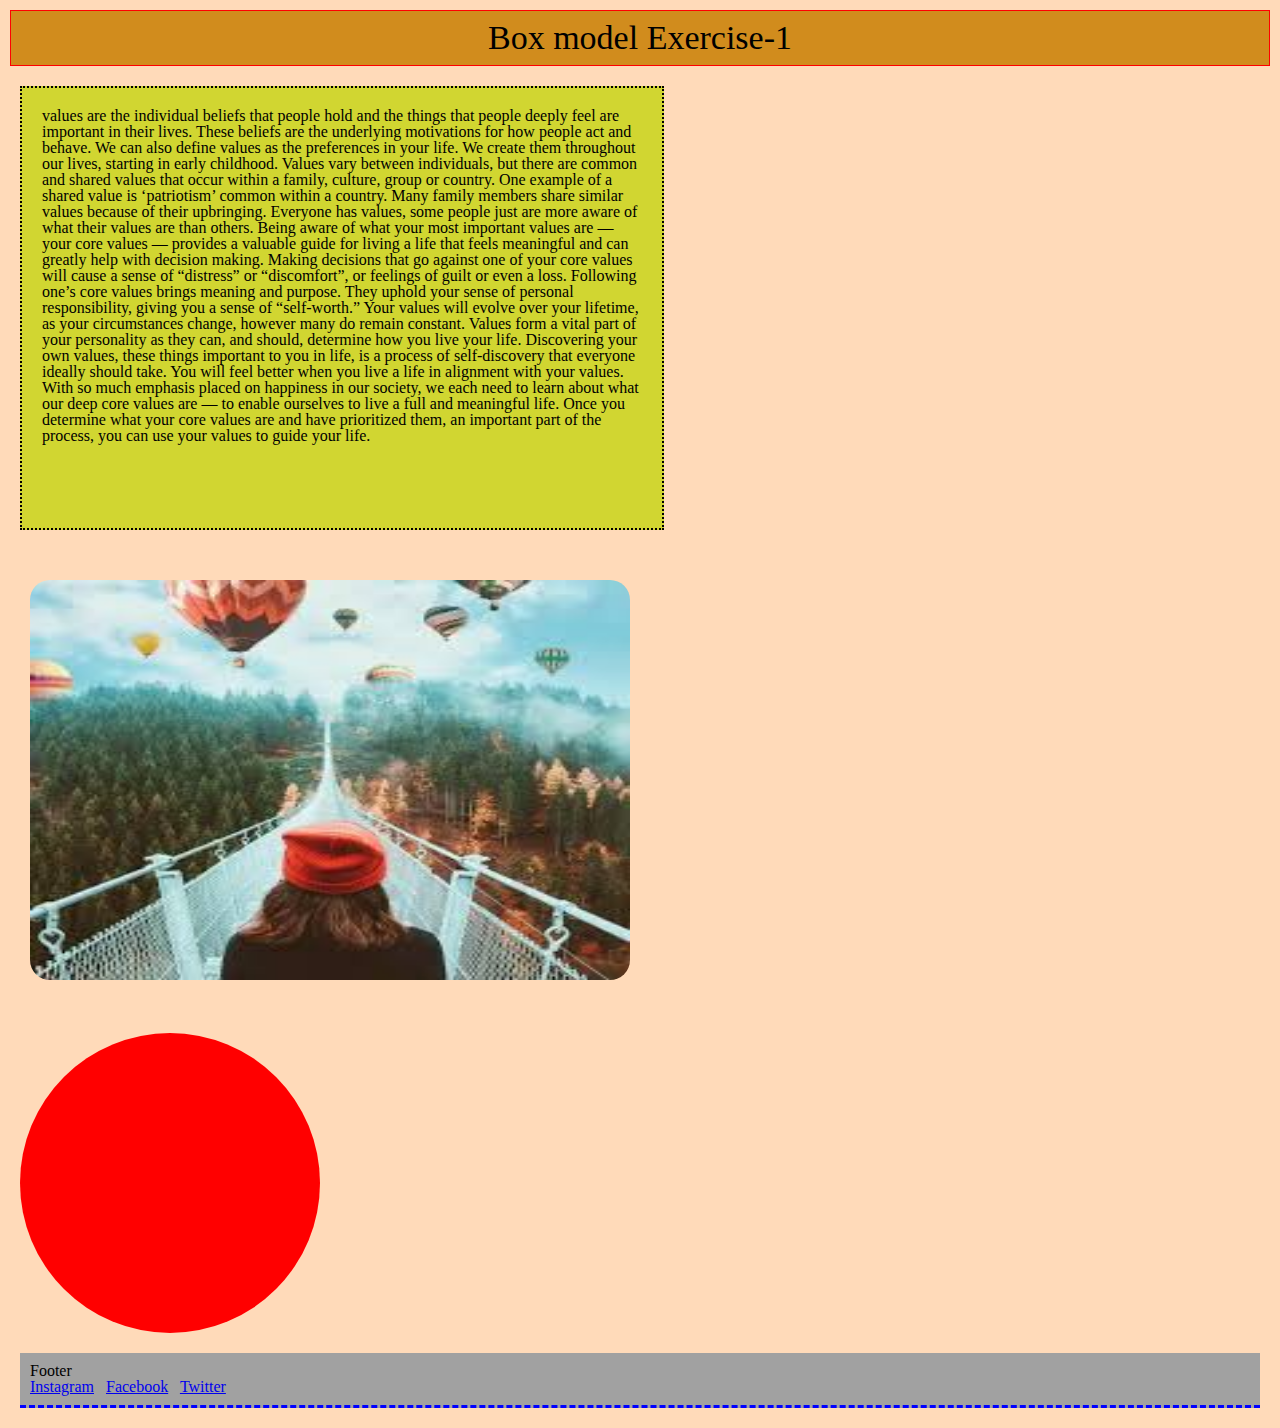
<file: block-BHaaap/index.html>
<!---

### Create a web page with the following characteristics:

1. Heading element(h1) should be at the top of the page.
2. After the heading, there should be a paragraph.
3. After the paragraph add an image having all the corner rounded.
4. Below the image, there should be a circle with red background.
5. At the bottom of the page, there must be a footer containing few links.
6. The H1 has 1px red solid borders, background color #D18C1D, and 10px of space between the content and the border (padding)
7. The paragraph is contained in 600px by 400px boxes with 2px black dotted borders and background color #D1D631
8. Links have a 3px blue dashed border on the bottom only and background color #A1A1A1

- Using CSS resets is necessary.
- Use semantic tags and keep the nesting and indentation proper.

--->

<!Doctype html>
<html lang="en">
    <head>
      <meta charset="UTF-8"/>
      <title>web page</title>
      <link rel="stylesheet" href="style.css">
        
    </head>
      
    <body> 
        <h1>Box model Exercise-1 </h1>
    <main>
        <section>
            <p>
            values are the individual beliefs that people hold and the things that people deeply feel are important in their lives. These beliefs are the underlying motivations for how people act and behave. We can also define values as the preferences in your life. We create them throughout our lives, starting in early childhood.
            Values vary between individuals, but there are common and shared values that occur within a family, culture, group or country. One example of a shared value is ‘patriotism’ common within a country. Many family members share similar values because of their upbringing.
            Everyone has values, some people just are more aware of what their values are than others. Being aware of what your most important values are — your core values — provides a valuable guide for living a life that feels meaningful and can greatly help with decision making.
            Making decisions that go against one of your core values will cause a sense of “distress” or “discomfort”, or feelings of guilt or even a loss. Following one’s core values brings meaning and purpose. They uphold your sense of personal responsibility, giving you a sense of “self-worth.”
             Your values will evolve over your lifetime, as your circumstances change, however many do remain constant. Values form a vital part of your personality as they can, and should, determine how you live your life.
            Discovering your own values, these things important to you in life, is a process of self-discovery that everyone ideally should take. You will feel better when you live a life in alignment with your values. With so much emphasis placed on happiness in our society, we each need to learn about what our deep core values are — to enable ourselves to live a full and meaningful life.
            Once you determine what your core values are and have prioritized them, an important part of the process, you can use your values to guide your life.
            
           </p> 
        </section>
        <section>
            <img src="block.jpeg"alt="Box">
        </section>
        <section>
            <div class="circle"></div>

        </section>
        </main>
        <footer>
            <h4>Footer</h4>
            <nav>
              <a href="https://instagram.com" target="_blanck">Instagram</a>&nbsp;&nbsp;
              <a href="https://facebook.com" target="_blanck">Facebook</a>&nbsp;&nbsp;
              <a href="https://twitter.com" target="_blanck">Twitter</a>&nbsp;&nbsp;  
             </nav>

    
        </body>
        </html>
</file>
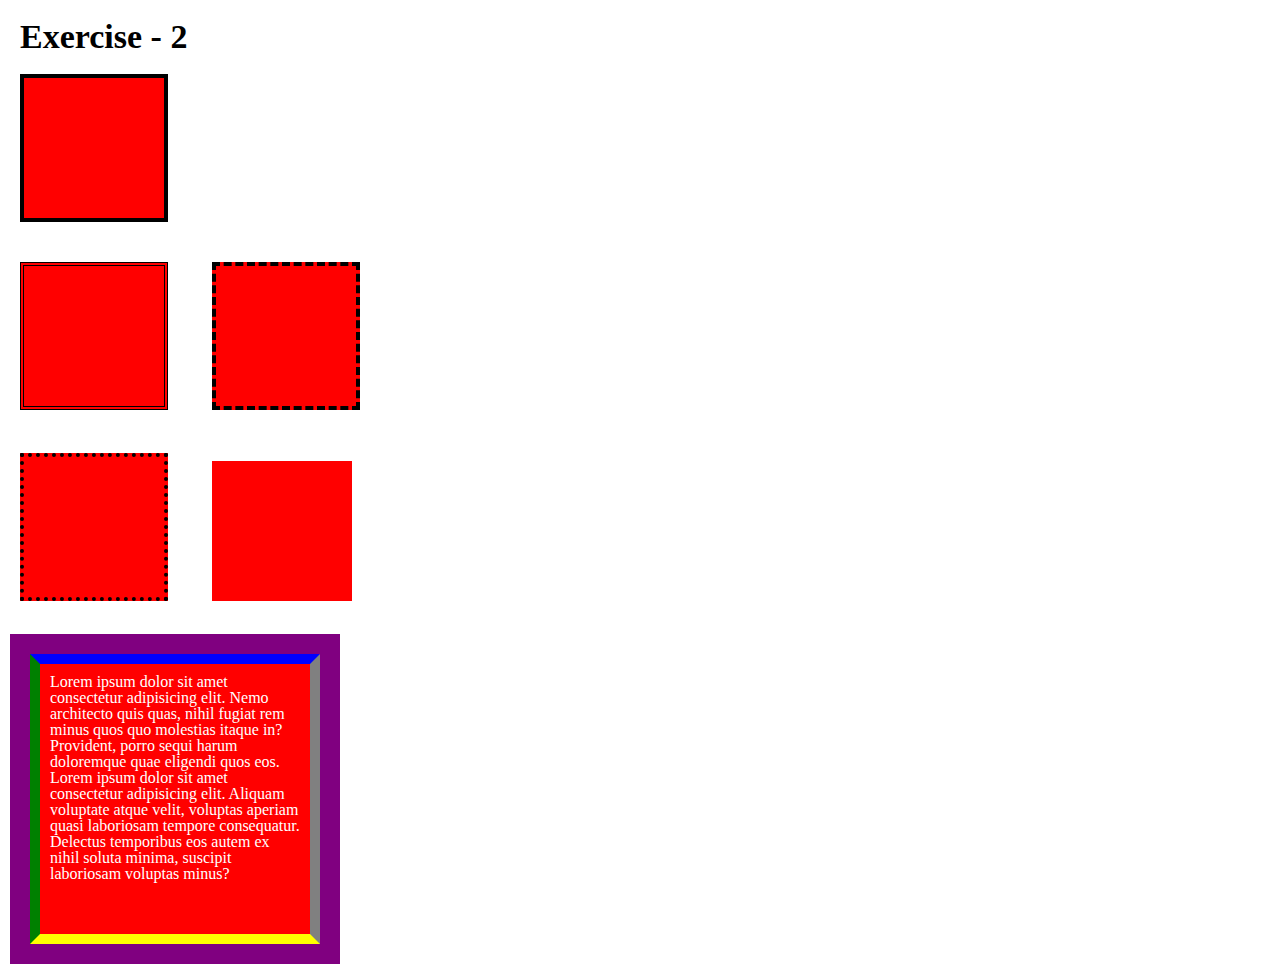
<file: block-BHaaaq/index.html>
<!---
### Create a page according to the layout shown below

![Box Model Exercise 2](https://raw.githubusercontent.com/suraj122/AC-STYLE-images/master/box-model/ex-2.png)

- Using CSS resets is necessary.
- Use semantic tags and keep the nesting and indentation proper.
--->

<!Doctype html>
<html lang="en">
    <head>
      <meta charset="UTF-8"/>
      <title>web page</title>
      <link rel="stylesheet" href="style.css">
        
    </head>
      
   <body> 
        <header>
        <h1>Exercise - 2 </h1>
      </header>
       <main>
          <section>

            <div class="box solid"></div>
          </section>
          <section>
            <div>
              <span class="double"></span>
              <span class="dashed"></span>
            </div>
          </section>
          <section>
            <div>
              <span class="dotted"></span>
              <span class="no-border"></span>
            </div>

          </section>
           <section>

                <div class="contentbox">
                  <p>
                    Lorem ipsum dolor sit amet consectetur adipisicing elit. Nemo architecto quis quas, nihil fugiat rem minus quos quo molestias itaque in? Provident, porro sequi harum doloremque quae eligendi quos eos.
                    Lorem ipsum dolor sit amet consectetur adipisicing elit. Aliquam voluptate atque velit, voluptas aperiam quasi laboriosam tempore consequatur. Delectus temporibus eos autem ex nihil soluta minima, suscipit laboriosam voluptas minus?
                   
                  </p>
                </div>
           </section>
       </main>
    </body>  
</html>
</file>
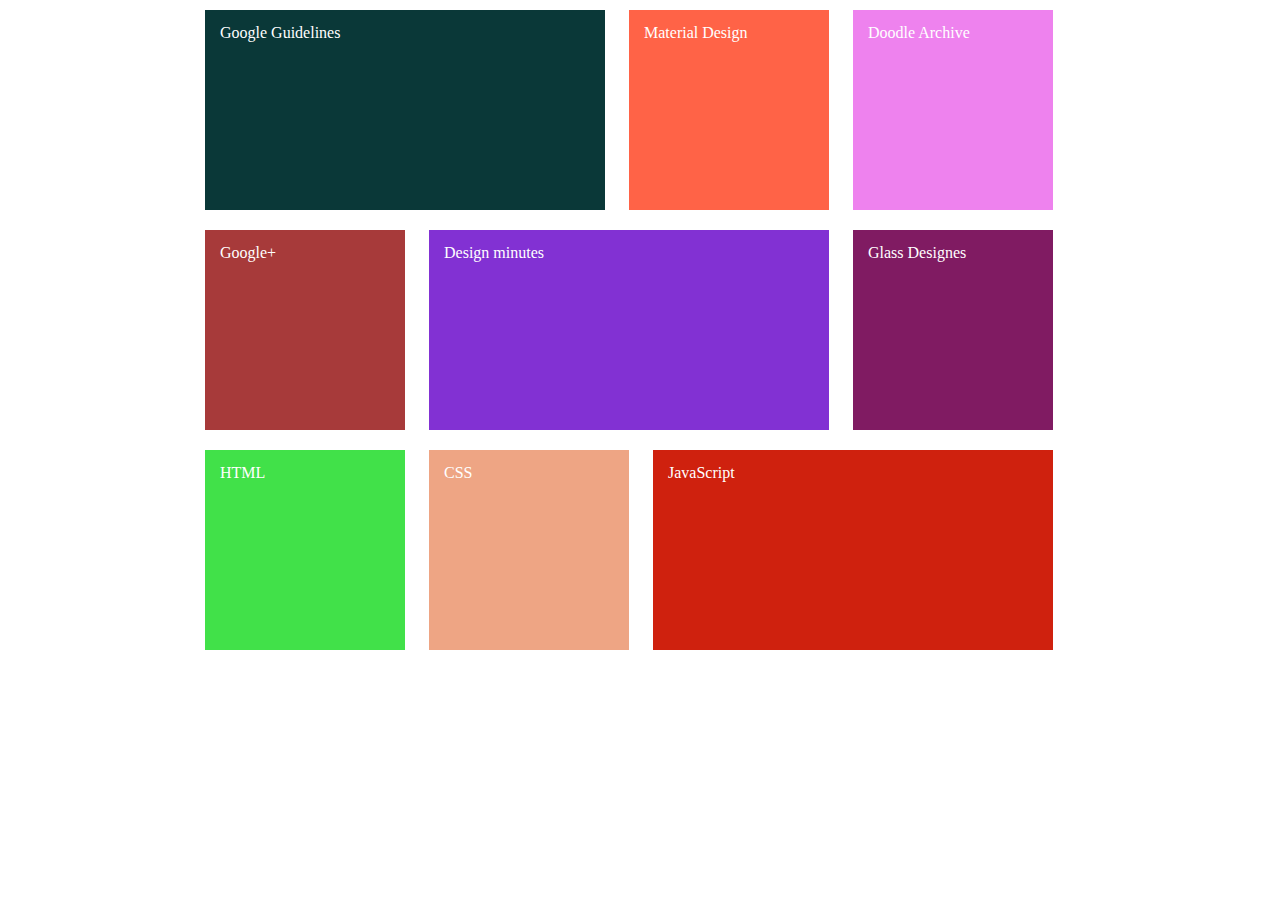
<file: block-BHaaar/index.html>
<!--
### Create a page according to the layout shown below

![Box Model Exercise 3](https://raw.githubusercontent.com/suraj122/AC-STYLE-images/master/box-model/ex-3.png)

- Using CSS resets is necessary.
- Use semantic tags and keep the nesting and indentation proper.
-->
<!Doctype html>
<html lang="en">
    <head>
      <meta charset="UTF-8"/>
      <title>web page</title>
      <link rel="stylesheet" href="style.css">
        
    </head>
      
   <body> 
       <main>
          <section>
            <div class="box rectanglebox google">Google Guidelines</div>
            <div class="box meterial">Material Design</div>
            <div class="box doodle">Doodle Archive</div>
          </section>

          <section>
            <div class="box google-plus">Google+</div>
            <div class="box rectanglebox design">Design minutes</div>
            <div class="box glass">Glass Designes</div>
          </section>

          <section>
            <div class="box html">HTML</div>
            <div class="box css">CSS</div>
            <div class="box rectanglebox javas">JavaScript</div>
          </section>
 
       </main>
    </body>  
  </html>
</file>
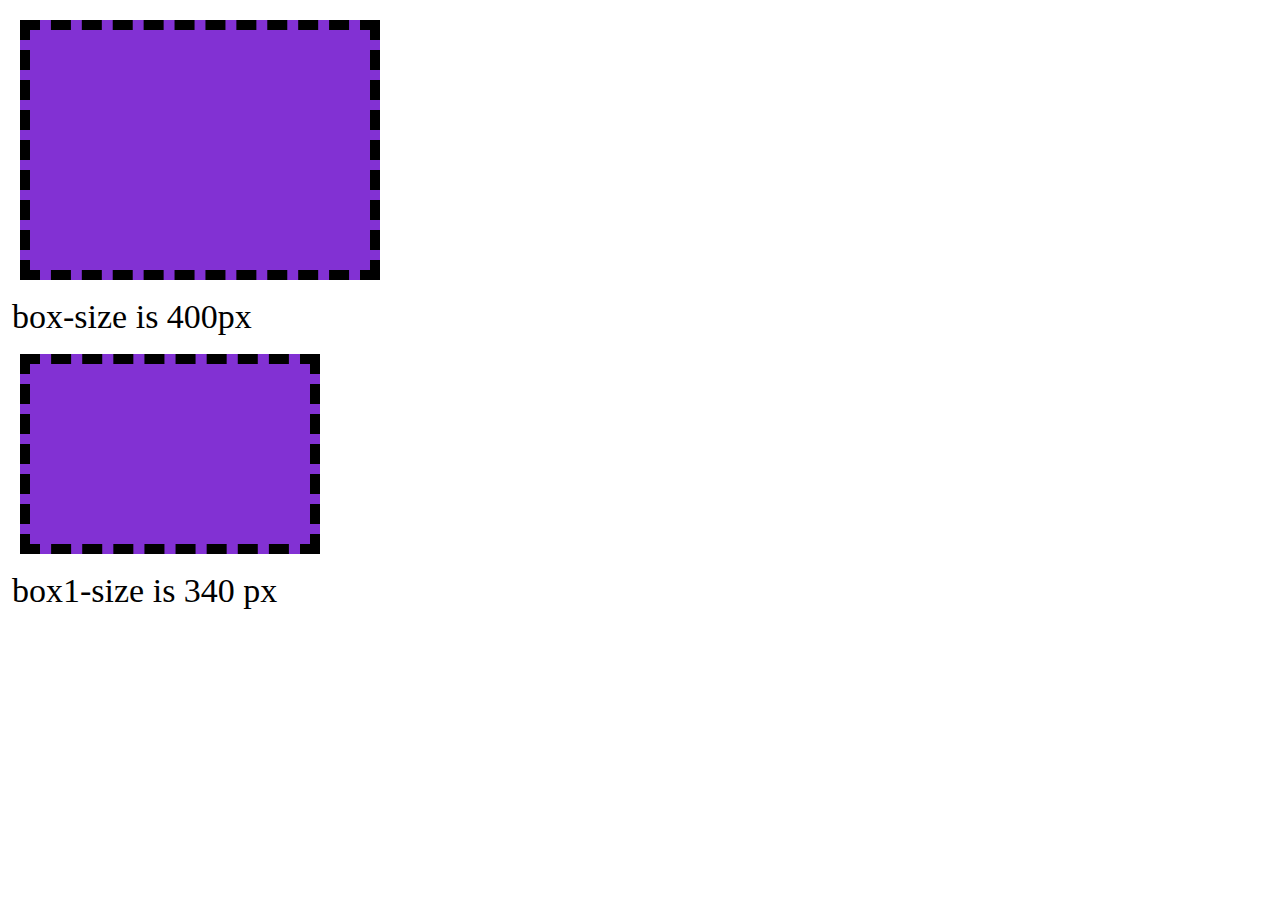
<file: block-BHaaas/index.html>
<!---
### Create a page with the following elements

1. Create a box having dimensions 300px X 200px. The box also has padding of 20px, border of 10px dashed and margin of 20px.

2. Create another box with the same dimensions and properties, but this time the total size of the box should not expand if we add any padding and border. Apply the appropriate property and value.

3. Calculate the actual size(total width and height) of the box and display below both the boxes.

- Using CSS resets is necessary.
- Use semantic tags and keep the nesting and indentation proper.
--->

<!DOCTYPE html>
<html lang="en">
    <head>
        <meta charset="UTF-8"/>
        <title>calculate the box size</title>
        <link rel="stylesheet" href="style.css">
          
      </head>
        
     <body> 
         <main>
            <section>
              <div class="box "></div>
              <h2>box-size is 400px  </h2>
              <div class="box box1"> </div>
              <h2>box1-size is 340 px</h2>
            </section>
 
        </main>
     </body>  
   </html>
</file>
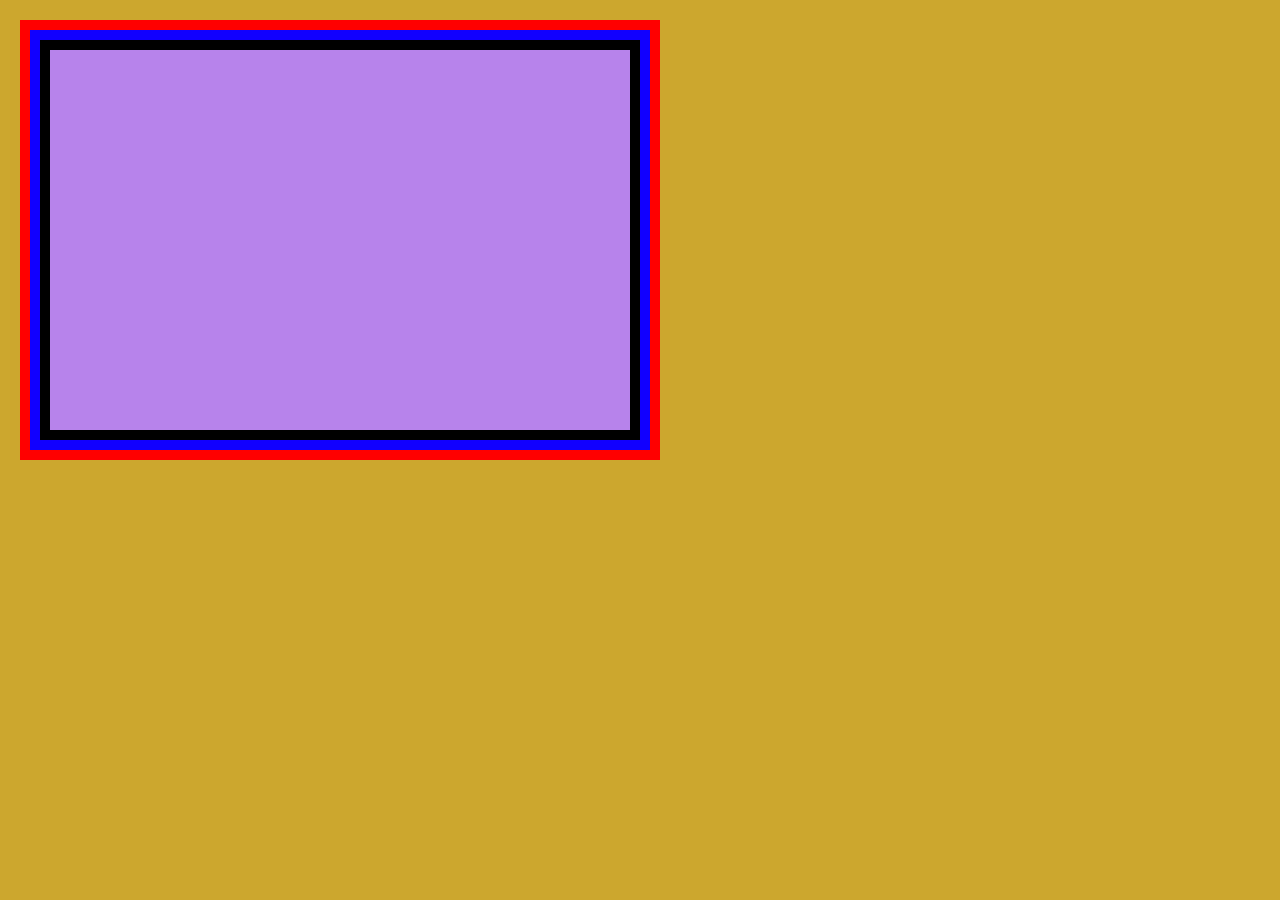
<file: block-BHaaat/index.html>
<!---
### Create a page with the following elements

1. Create a page having just one box.

2. The box has some width, height, padding, border, and margin.

3. Also, apply the outline around the box.

4. Create a solid border around the box using a box-shadow.

5. The color of the background, border, outline, and the border created using box-shadow should be different.

- Note: There should not be an expansion in the size of the box after applying padding and border.

- Using CSS resets is necessary.
- Use semantic tags and keep the nesting and indentation proper.
--->


<!DOCTYPE html>
<html lang="en">
    <head>
        <meta charset="UTF-8"/>
        <title>assignment-5</title>
        <link rel="stylesheet" href="style.css">
          
      </head>
        
     <body> 
         <main>
            <section>
              <div class="box "></div>
              
            </section>
 
        </main>
     </body>  
   </html>
</file>
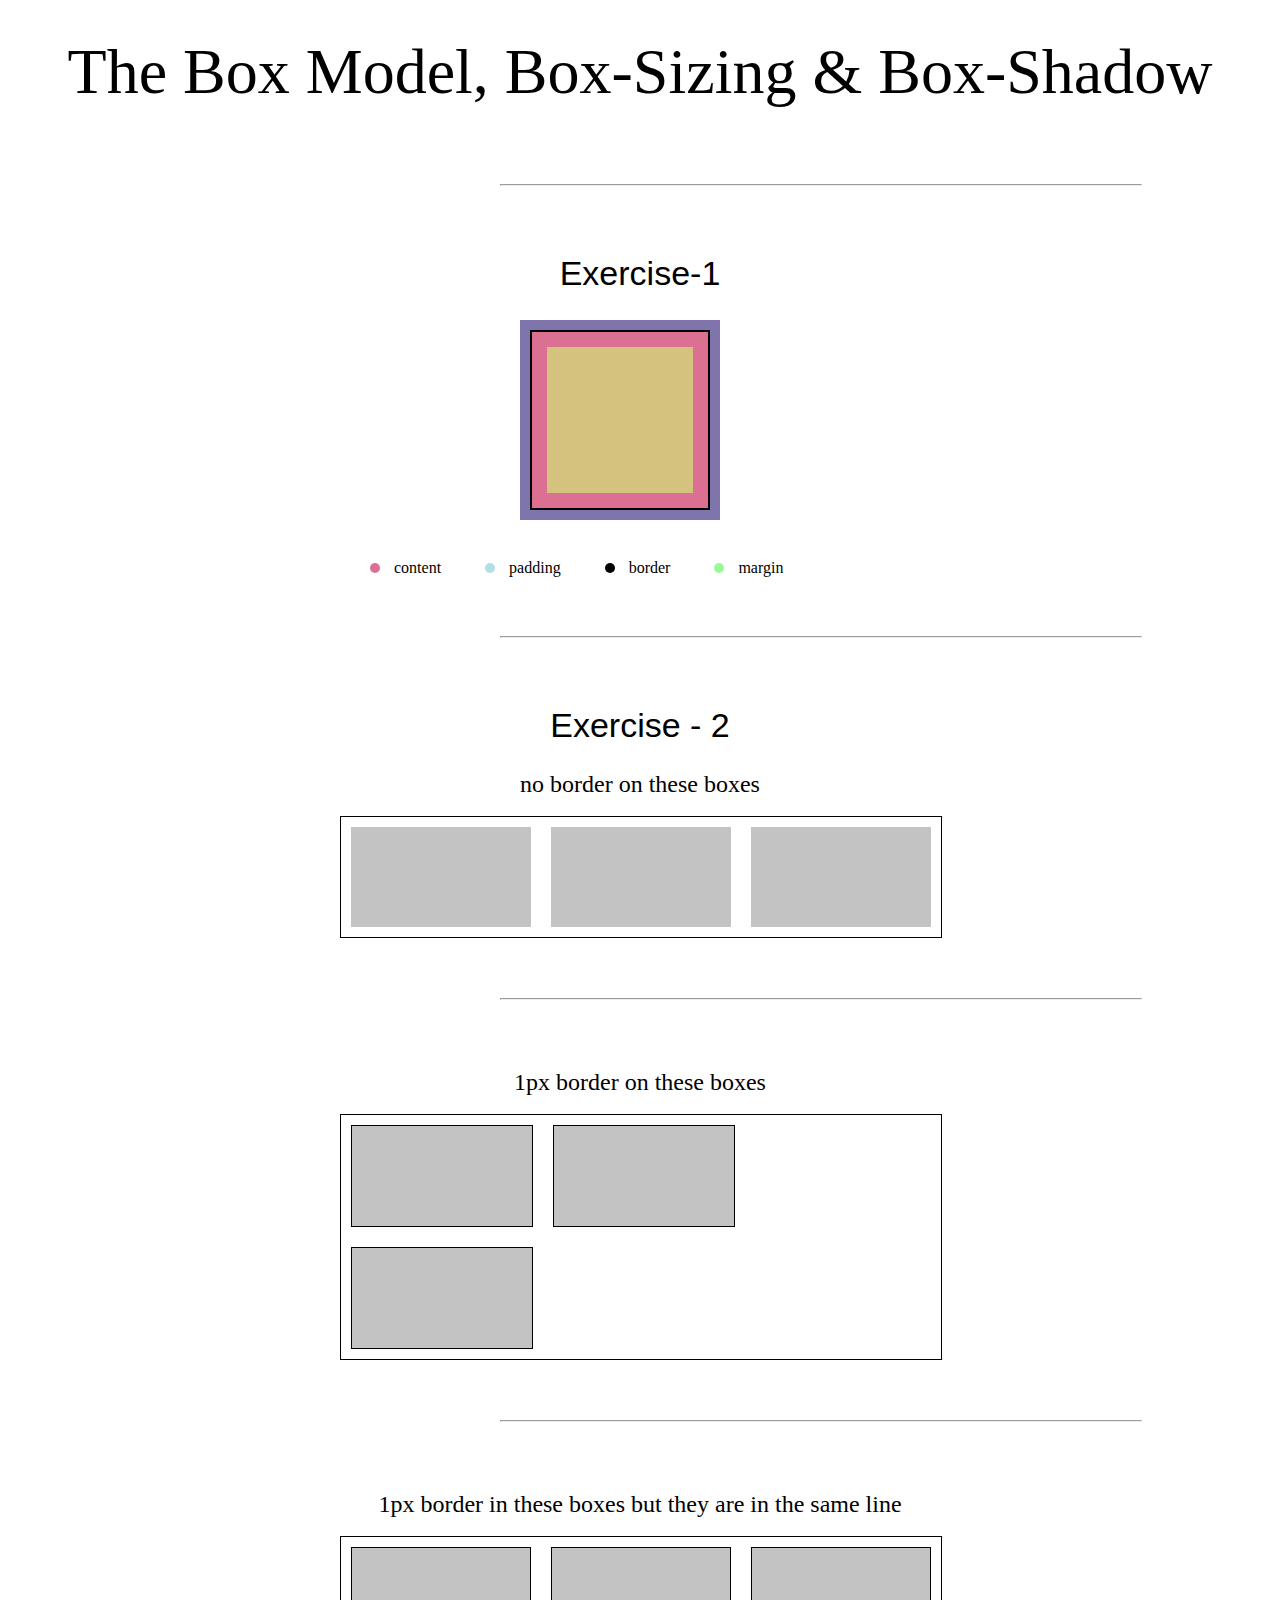
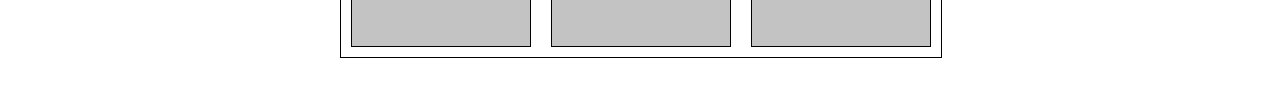
<file: block-BHaaau/index.html>
<!---
### Create a page according to the layout shown below

![Box Model Exercise 6](https://raw.githubusercontent.com/suraj122/AC-STYLE-images/master/box-model/ex-6.png)

#### Problems for exercise 2 in the layout

- Each parent container has width of 600px and border of 1px;
- Each children box has width 180px and height 100px as well as margin of 10px;
- Each child box which is having border has border-width 1px.
- Note in the first container the boxes do not have any border.

- Using CSS resets is necessary.
- Use semantic tags and keep the nesting and indentation proper.
--->

<!DOCTYPE html>
<html lang="en">
     <head>
        <meta charset="UTF-8"/>
        <title>assignment-5</title>
        <link rel="stylesheet" href="style.css">
      </head>
       
     <body> 
        <header>
            <h1>The Box Model, Box-Sizing & Box-Shadow </h1>
        </header>
          <hr>
       <main>
          <section>
              
                <h2>
                Exercise-1
                </h2>
               <div class="box"></div>
 
               <div class="circle"></div>

               <div>
                  <span class="content"></span>
                       <p>content</p>
                  <span class="padding"></span>
                       <p>padding</p>
                  <span class="border"></span>
                       <p>border</p>
                  <span class="margin"></span>
                       <p>margin</p>
               </div>
          </section>
              <hr>
          
          <section>
                 <h2>Exercise - 2</h2>
                 <h3>no border on these boxes</h3>

                 <div class="container">
                   <div class="smallbox "></div>
                   <div class="smallbox"></div>
                   <div class="smallbox"></div>
                 </div>
          </section>
              
                <hr>

         <section>
               <h3>1px border on these boxes</h3>

               <div class="container">
                  <div class="borderbox smallbox"></div>
                 <div class="borderbox smallbox"></div>
                  <div class="borderbox smallbox"></div>
               </div>
         </section>
             
             <hr>

         <section>
                <h3>1px border in these boxes but they are in the same line</h3>
                <div class="container">
                   <div class="borderboxsameline smallbox"></div>
                   <div class="borderboxsameline smallbox"></div>
                   <div class="borderboxsameline smallbox"></div>
               </div>
          </section>
           <br><br>
       </main> 
     </body>  
   </html>
</file>
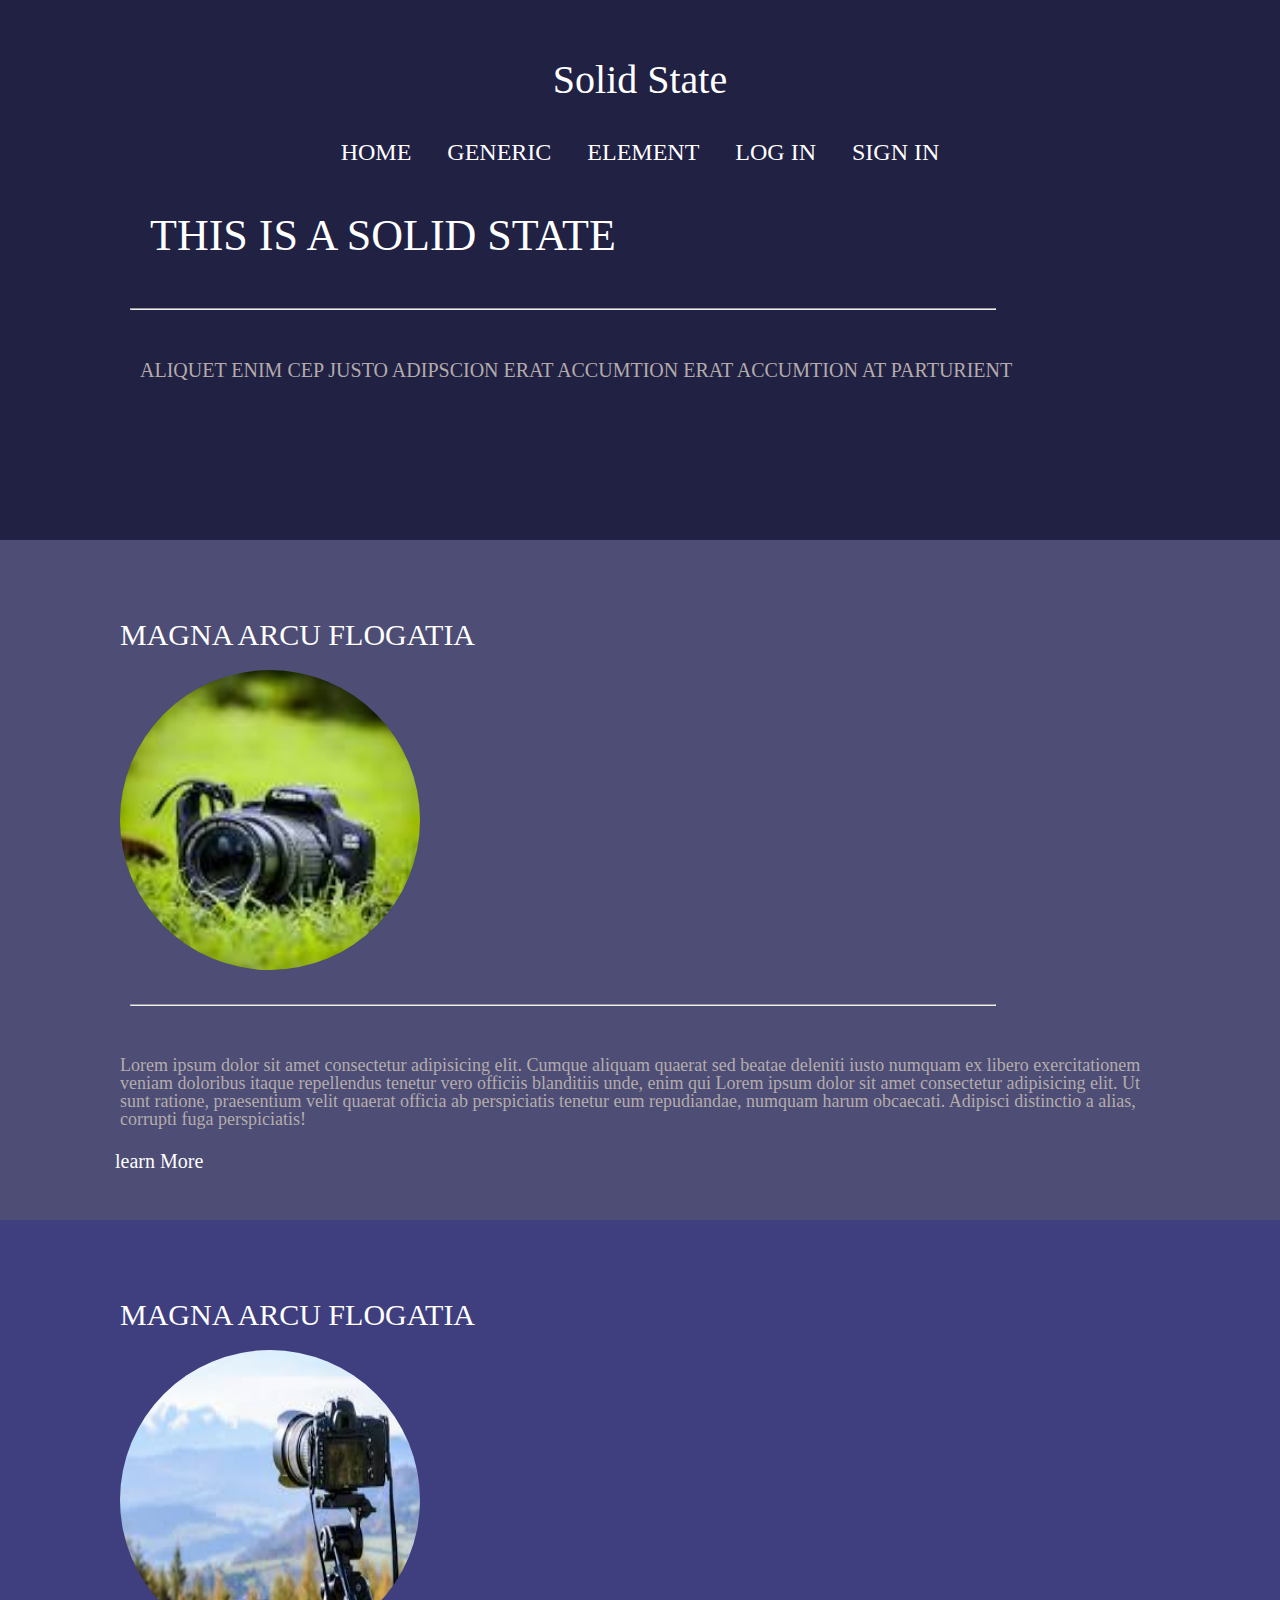
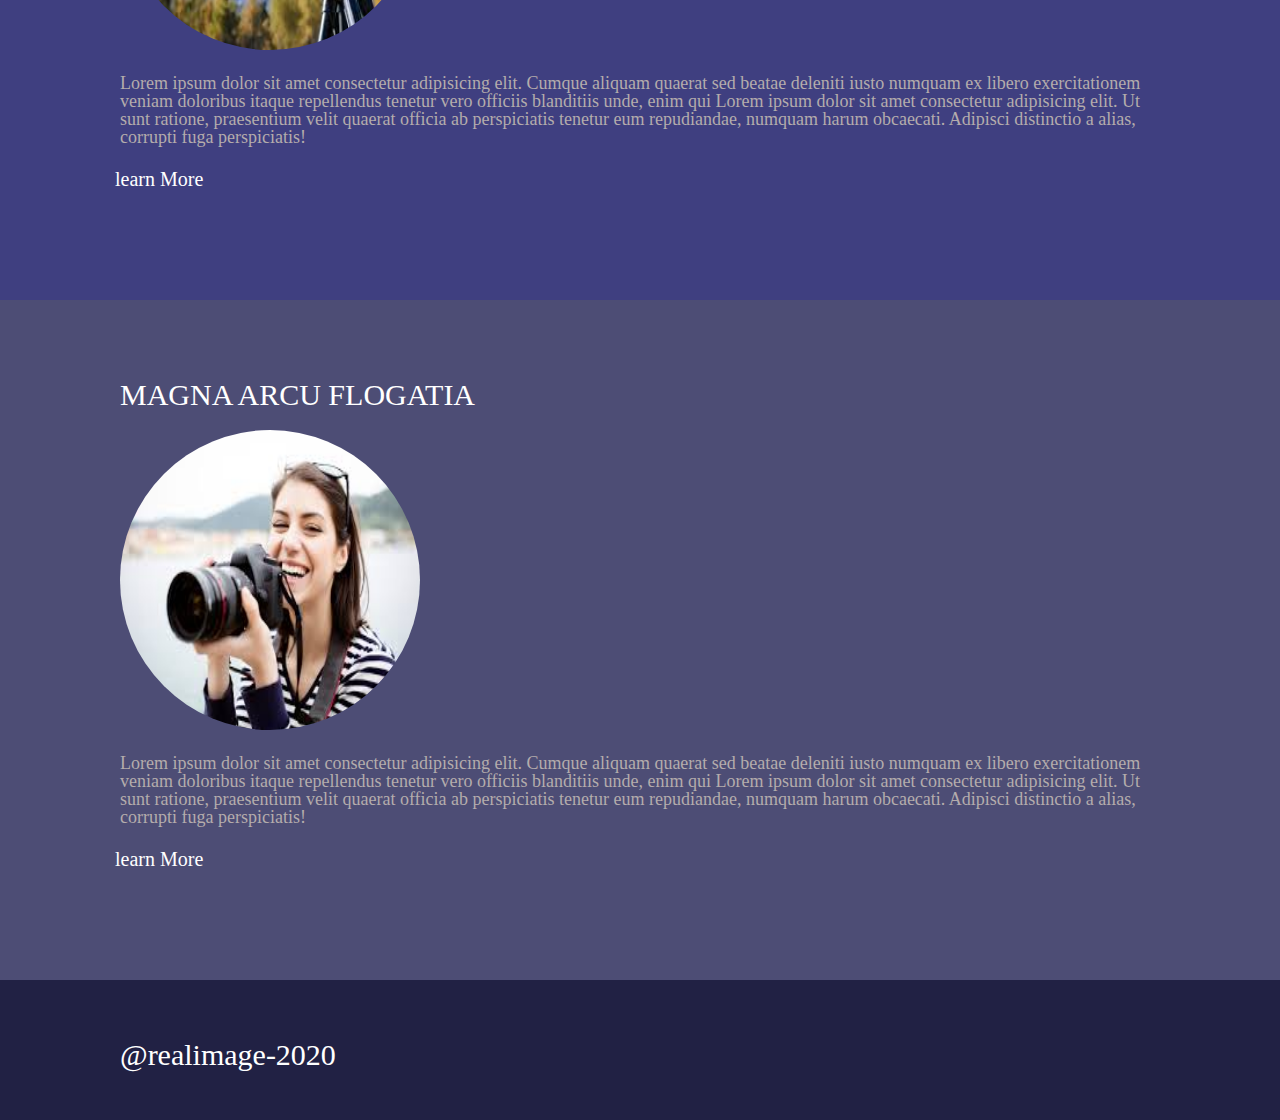
<file: block-BHaaav/index.html>
<!---
### Create a page according to the layout shown below

![Box Model Exercise 7](https://raw.githubusercontent.com/suraj122/AC-STYLE-images/master/box-model/ex-7.png)

- Using CSS resets is necessary.
- Use semantic tags and keep the nesting and indentation proper.

--->
<!Doctype html>
<html lang="en">
     <head>
        <meta charset="UTF-8"/>
        <title>Assignment 7</title>
        <link rel="stylesheet" href="style.css">
     </head>
   
   <body>
         <header id="box">
             <h2>Solid State</h2>
              <nav>
                 <a href ="#">HOME</a>
                 <a href ="#">GENERIC</a>
                 <a href ="#">ELEMENT</a>
                 <a href ="#">LOG IN</a>
                 <a href ="#">SIGN IN</a>
              </nav>
              <h1>THIS IS A SOLID STATE</h1>
                 <hr>
              <h3>ALIQUET ENIM CEP JUSTO ADIPSCION ERAT ACCUMTION ERAT ACCUMTION AT PARTURIENT</h3>
           
          </header>

       <main>
          <section>
            <div class="containerbox ">
               <h4>MAGNA ARCU FLOGATIA </h4>
               <img src="camra.jpeg" alt="camra">
               <hr>
               <p>Lorem ipsum dolor sit amet consectetur adipisicing elit. Cumque aliquam quaerat sed beatae deleniti iusto numquam ex libero exercitationem veniam doloribus itaque repellendus tenetur vero officiis blanditiis unde, enim qui Lorem ipsum dolor sit amet consectetur adipisicing elit. Ut sunt ratione, praesentium velit quaerat officia ab perspiciatis tenetur eum repudiandae, numquam harum obcaecati. Adipisci distinctio a alias, corrupti fuga perspiciatis!</p>
               <a class="learn" href="#">learn More</a>
            </div>
          </section>

          <section> 
              <div class="containerbox containerbox1">
                <h4>MAGNA ARCU FLOGATIA </h4>
                <img src="camra1.jpeg" alt="camra">
                <p>Lorem ipsum dolor sit amet consectetur adipisicing elit. Cumque aliquam quaerat sed beatae deleniti iusto numquam ex libero exercitationem veniam doloribus itaque repellendus tenetur vero officiis blanditiis unde, enim qui Lorem ipsum dolor sit amet consectetur adipisicing elit. Ut sunt ratione, praesentium velit quaerat officia ab perspiciatis tenetur eum repudiandae, numquam harum obcaecati. Adipisci distinctio a alias, corrupti fuga perspiciatis!</p>
                <a class="learn" href="#">learn More</a>
              </div>
          </section>

          <section> 
              <div class="containerbox containerbox2">
                <h4>MAGNA ARCU FLOGATIA </h4>
                <img src="camra2.jpeg" alt="camra">
                 <p>Lorem ipsum dolor sit amet consectetur adipisicing elit. Cumque aliquam quaerat sed beatae deleniti iusto numquam ex libero exercitationem veniam doloribus itaque repellendus tenetur vero officiis blanditiis unde, enim qui Lorem ipsum dolor sit amet consectetur adipisicing elit. Ut sunt ratione, praesentium velit quaerat officia ab perspiciatis tenetur eum repudiandae, numquam harum obcaecati. Adipisci distinctio a alias, corrupti fuga perspiciatis!</p>
                 <a class="learn" href="#">learn More</a>
            
              </div>
           </section>
       </main>
        <footer>
         <h4> @realimage-2020</h4>
        </footer>

      </body>
  </html>
</file>
<file: block-BHaaap/style.css>
/* http://meyerweb.com/eric/tools/css/reset/ 
   v2.0 | 20110126
   License: none (public domain)
*/

html, body, div, span, applet, object, iframe,
h1, h2, h3, h4, h5, h6, p, blockquote, pre,
a, abbr, acronym, address, big, cite, code,
del, dfn, em, img, ins, kbd, q, s, samp,
small, strike, strong, sub, sup, tt, var,
b, u, i, center,
dl, dt, dd, ol, ul, li,
fieldset, form, label, legend,
table, caption, tbody, tfoot, thead, tr, th, td,
article, aside, canvas, details, embed, 
figure, figcaption, footer, header, hgroup, 
menu, nav, output, ruby, section, summary,
time, mark, audio, video {
	margin: 0;
	padding: 0;
	border: 0;
	font-size: 100%;
	font: inherit;
	vertical-align: baseline;
}
/* HTML5 display-role reset for older browsers */
article, aside, details, figcaption, figure, 
footer, header, hgroup, menu, nav, section {
	display: block;
}
body {
	line-height: 1;
}
ol, ul {
	list-style: none;
}
blockquote, q {
	quotes: none;
}
blockquote:before, blockquote:after,
q:before, q:after {
	content: '';
	content: none;
}
table {
	border-collapse: collapse;
	border-spacing: 0;
}










body {
    background-color: peachpuff;
    }
    h1 {

        background-color:#D18C1D;
        border: 1px solid red;
        font-size: 34px;
        text-align: center;
        padding: 10px;
        margin: 10px;
    }
    .circle {
       background-color: red;
        width: 300px;
        height: 300px;
        border-radius: 50%;
        margin: 20px;
    }

    p {
        background-color: #D1D631;
        width: 600px;
        height: 400px;
        padding: 20px;
        border: 2px dotted black;
        margin: 20px;
    }
    img {

        border-radius: 30px;
        width: 600px;
        height: 400px;
        padding: 10px;
        margin: 20px;
       }

    footer {
        background-color: #A1A1A1;
        padding: 10px;
        border: 3px;
        border-bottom:dashed ;
        border-color: blue;
        margin: 20px;
    

    }
</file>
<file: block-BHaaaq/style.css>
/* http://meyerweb.com/eric/tools/css/reset/ 
   v2.0 | 20110126
   License: none (public domain)
*/

html, body, div, span, applet, object, iframe,
h1, h2, h3, h4, h5, h6, p, blockquote, pre,
a, abbr, acronym, address, big, cite, code,
del, dfn, em, img, ins, kbd, q, s, samp,
small, strike, strong, sub, sup, tt, var,
b, u, i, center,
dl, dt, dd, ol, ul, li,
fieldset, form, label, legend,
table, caption, tbody, tfoot, thead, tr, th, td,
article, aside, canvas, details, embed, 
figure, figcaption, footer, header, hgroup, 
menu, nav, output, ruby, section, summary,
time, mark, audio, video {
	margin: 0;
	padding: 0;
	border: 0;
	font-size: 100%;
	font: inherit;
	vertical-align: baseline;
}
/* HTML5 display-role reset for older browsers */
article, aside, details, figcaption, figure, 
footer, header, hgroup, menu, nav, section {
	display: block;
}
body {
	line-height: 1;
}
ol, ul {
	list-style: none;
}
blockquote, q {
	quotes: none;
}
blockquote:before, blockquote:after,
q:before, q:after {
	content: '';
	content: none;
}
table {
	border-collapse: collapse;
	border-spacing: 0;
}






    h1 {
        font-size: 34px;
        text-align: left; 
        margin: 20px;
        font-style: normal;
        font-weight: bolder;
    }

   .box  {
       
        background-color:red;
        width: 100px;
        height: 100px;
        border: 4px solid black;
        padding: 20px;
        margin: 20px;
      
    
    }

  span {
 
    display: inline-block;
    background-color:red;
    width: 100px;
    height: 100px;
    border: 4px double black;
    padding: 20px;
    margin: 20px;
  
  }

.dashed {
    border-style: dashed;
}
.dotted {
 border-style:dotted ;
}

.no-border {
    border-style: none;
}

p {
    background-color: red;
    width: 250px;
    height: 250px;
    color: white;
    padding: 10px;
    margin: 10px;
    border-top: 10px solid blue;
    border-right: 10px solid grey;
    border-bottom: 10px solid yellow;
    border-left: 10px solid green;
}
.contentbox {
    display: inline-block;
    background-color: purple;
    padding: 10px;
    margin: 10px;
}
</file>
<file: block-BHaaar/style.css>
/* http://meyerweb.com/eric/tools/css/reset/ 
   v2.0 | 20110126
   License: none (public domain)
*/

html, body, div, span, applet, object, iframe,
h1, h2, h3, h4, h5, h6, p, blockquote, pre,
a, abbr, acronym, address, big, cite, code,
del, dfn, em, img, ins, kbd, q, s, samp,
small, strike, strong, sub, sup, tt, var,
b, u, i, center,
dl, dt, dd, ol, ul, li,
fieldset, form, label, legend,
table, caption, tbody, tfoot, thead, tr, th, td,
article, aside, canvas, details, embed, 
figure, figcaption, footer, header, hgroup, 
menu, nav, output, ruby, section, summary,
time, mark, audio, video {
	margin: 0;
	padding: 0;
	border: 0;
	font-size: 100%;
	font: inherit;
	vertical-align: baseline;
}
/* HTML5 display-role reset for older browsers */
article, aside, details, figcaption, figure, 
footer, header, hgroup, menu, nav, section {
	display: block;
}
body {
	line-height: 1;
}
ol, ul {
	list-style: none;
}
blockquote, q {
	quotes: none;
}
blockquote:before, blockquote:after,
q:before, q:after {
	content: '';
	content: none;
}
table {
	border-collapse: collapse;
	border-spacing: 0;
}


section {
    width: 890px;
    margin: 0 auto;
  
}

.box {
    background-color: rgb(130, 49, 211);
    width: 200px;
    height: 200px;
    color: white;
    margin: 10px;
    padding: 15px;
    display: inline-block;
    box-sizing: border-box;
}
.rectanglebox {

    width: 400px;

}
.google {
    background-color: rgb(10, 56, 56);
}

.meterial {
    background-color: tomato;
}

.doodle {
background-color: violet;

}
.google-plus {
background-color: rgb(167, 58, 58);
}
.glass {
    background-color: rgb(128, 27, 98);
}

.Design {
    background-color: rgb(211, 132, 63);
}


.html {
    background-color: rgb(65, 225, 73);

}

.css {
    background-color: rgb(238, 165, 132);
}
.javas {
    background-color: rgb(207, 33, 14);
}
</file>
<file: block-BHaaas/style.css>
/* http://meyerweb.com/eric/tools/css/reset/ 
   v2.0 | 20110126
   License: none (public domain)
*/

html, body, div, span, applet, object, iframe,
h1, h2, h3, h4, h5, h6, p, blockquote, pre,
a, abbr, acronym, address, big, cite, code,
del, dfn, em, img, ins, kbd, q, s, samp,
small, strike, strong, sub, sup, tt, var,
b, u, i, center,
dl, dt, dd, ol, ul, li,
fieldset, form, label, legend,
table, caption, tbody, tfoot, thead, tr, th, td,
article, aside, canvas, details, embed, 
figure, figcaption, footer, header, hgroup, 
menu, nav, output, ruby, section, summary,
time, mark, audio, video {
	margin: 0;
	padding: 0;
	border: 0;
	font-size: 100%;
	font: inherit;
	vertical-align: baseline;
}
/* HTML5 display-role reset for older browsers */
article, aside, details, figcaption, figure, 
footer, header, hgroup, menu, nav, section {
	display: block;
}
body {
	line-height: 1;
}
ol, ul {
	list-style: none;
}
blockquote, q {
	quotes: none;
}
blockquote:before, blockquote:after,
q:before, q:after {
	content: '';
	content: none;
}
table {
	border-collapse: collapse;
	border-spacing: 0;
}
 /*content*/
h2 {
    font-size: 34px;
    margin: 12px;
}
.box {
    background-color: rgb(130, 49, 211);
    width: 300px;
    height: 200px;
    margin: 20px;
    padding: 20px;
    border: 10px dashed black;

   
}
.box1 {
    box-sizing: border-box;
}
</file>
<file: block-BHaaat/style.css>
/* http://meyerweb.com/eric/tools/css/reset/ 
   v2.0 | 20110126
   License: none (public domain)
*/

html, body, div, span, applet, object, iframe,
h1, h2, h3, h4, h5, h6, p, blockquote, pre,
a, abbr, acronym, address, big, cite, code,
del, dfn, em, img, ins, kbd, q, s, samp,
small, strike, strong, sub, sup, tt, var,
b, u, i, center,
dl, dt, dd, ol, ul, li,
fieldset, form, label, legend,
table, caption, tbody, tfoot, thead, tr, th, td,
article, aside, canvas, details, embed, 
figure, figcaption, footer, header, hgroup, 
menu, nav, output, ruby, section, summary,
time, mark, audio, video {
	margin: 0;
	padding: 0;
	border: 0;
	font-size: 100%;
	font: inherit;
	vertical-align: baseline;
}
/* HTML5 display-role reset for older browsers */
article, aside, details, figcaption, figure, 
footer, header, hgroup, menu, nav, section {
	display: block;
}
body {
	line-height: 1;
}
ol, ul {
	list-style: none;
}
blockquote, q {
	quotes: none;
}
blockquote:before, blockquote:after,
q:before, q:after {
	content: '';
	content: none;
}
table {
	border-collapse: collapse;
	border-spacing: 0;
}
 /*content*/

body {
    background-color: rgb(204, 167, 46);
}

.box {
    background-color: rgb(183, 131, 235);
    width: 600px;
    height: 400px;
    margin: 40px;
    padding: 20px;
    outline: 10px solid rgb(17, 0, 255);
    box-shadow: 0 0 0 20px red;
    border: 10px solid black;
    box-sizing: border-box;
}
</file>
<file: block-BHaaau/style.css>
/* http://meyerweb.com/eric/tools/css/reset/ 
   v2.0 | 20110126
   License: none (public domain)
*/

html, body, div, span, applet, object, iframe,
h1, h2, h3, h4, h5, h6, p, blockquote, pre,
a, abbr, acronym, address, big, cite, code,
del, dfn, em, img, ins, kbd, q, s, samp,
small, strike, strong, sub, sup, tt, var,
b, u, i, center,
dl, dt, dd, ol, ul, li,
fieldset, form, label, legend,
table, caption, tbody, tfoot, thead, tr, th, td,
article, aside, canvas, details, embed, 
figure, figcaption, footer, header, hgroup, 
menu, nav, output, ruby, section, summary,
time, mark, audio, video {
	margin: 0;
	padding: 0;
	border: 0;
	font-size: 100%;
	font: inherit;
	vertical-align: baseline;
}
/* HTML5 display-role reset for older browsers */
article, aside, details, figcaption, figure, 
footer, header, hgroup, menu, nav, section {
	display: block;
}
body {
	line-height: 1;
}
ol, ul {
	list-style: none;
}
blockquote, q {
	quotes: none;
}
blockquote:before, blockquote:after,
q:before, q:after {
	content: '';
	content: none;
}
table {
	border-collapse: collapse;
	border-spacing: 0;
}



/* content*/


header {
    text-align: center;
    font-size: 64px;
   
}
section{
width: 600px;
margin: 0 auto;
}

h1{
    padding: 20px;
    margin: 20px;
}
h2 {
    font-size: 34px;
    font-family: Arial;
    padding:10px;
    text-align: center;
    margin:10px;

}
h3 {
    font-size: 24px;
    padding:10px;
    margin:10px;
    text-align: center;
    margin:10px;
}
.box {
    background-color: rgb(214, 194, 127);
    width: 180px;
    height: 180px;
    margin: 20px;
    margin-left: 190px;
    text-align: center;
    padding: 25px;
    border: 2px solid black;
    outline: 10px solid rgb(128, 116, 172);
    box-shadow: inset 0 0 0 15px palevioletred;
    box-sizing: border-box;
    display: inline-block;  
    
}

span {
    width: 10px;
    height: 10px;
    border-radius: 50%;
    margin-top: 30px;
    margin-left: 30px;
    display: inline-block;

}
.content {
    background-color: palevioletred;
    
}
.padding {
    background-color: powderblue;
}
.border {
    background-color: black;
}
.margin {
    background-color: palegreen;
}
p {
    display: inline;
    margin: 10px;
}

hr {
    width: 50%;
    margin: 60px 500px 60px;
  

}
 /*exersise-2*/

 /*no border*/

.container {
    font-size: 0;
    width: 600px;
    border: 1px solid black;
}
.smallbox {
    background-color:  rgb(195, 195, 195);
    width: 180px;
    height: 100px;
    margin: 10px;
    display: inline-block; 
}

/* 1px border */
.borderbox {
  border: 1px solid black;  
}
.borderboxsameline {
    border: 1px solid black; 
    box-sizing: border-box;
}
</file>
<file: block-BHaaav/style.css>
/* http://meyerweb.com/eric/tools/css/reset/ 
   v2.0 | 20110126
   License: none (public domain)
*/

html, body, div, span, applet, object, iframe,
h1, h2, h3, h4, h5, h6, p, blockquote, pre,
a, abbr, acronym, address, big, cite, code,
del, dfn, em, img, ins, kbd, q, s, samp,
small, strike, strong, sub, sup, tt, var,
b, u, i, center,
dl, dt, dd, ol, ul, li,
fieldset, form, label, legend,
table, caption, tbody, tfoot, thead, tr, th, td,
article, aside, canvas, details, embed, 
figure, figcaption, footer, header, hgroup, 
menu, nav, output, ruby, section, summary,
time, mark, audio, video {
	margin: 0;
	padding: 0;
	border: 0;
	font-size: 100%;
	font: inherit;
	vertical-align: baseline;
}
/* HTML5 display-role reset for older browsers */
article, aside, details, figcaption, figure, 
footer, header, hgroup, menu, nav, section {
	display: block;
}
body {
	line-height: 1;
}
ol, ul {
	list-style: none;
}
blockquote, q {
	quotes: none;
}
blockquote:before, blockquote:after,
q:before, q:after {
	content: '';
	content: none;
}
table {
	border-collapse: collapse;
	border-spacing: 0;
}




/*custome style*/

h1 {
    font-size: 44px;
    text-align: left;
    padding: 20px;
    margin: 30px;
    color: white;
    
}

h2 {
    font-size: 40px;
    text-align: center;
    color: white;
    padding: 20px;
    margin: 20px;
}
h3 {
    font-size: 20px;
    text-align: left;
    padding: 20px;
    margin: 20px;
    color:rgb(180, 172, 172);

}
h4 {
    font-size: 30px;
    text-align: left;
    padding: 20px;
    margin-top: 20px;
    color:white;

}


#box {
    background-color: rgb(33, 33, 68);
    height: 500px;
    margin: 0px;
    padding: 20px 100px;
    text-align: center;
    font-size: 24px;
}

hr {
    text-align: left;
    margin: 30px;
    width: 80%;
}

a {
    margin-left: 15px;
    margin-right: 15px;
    text-decoration: none;
    text-align: center;
    color: white;
}

.containerbox {
    background-color: rgb(77, 77, 117);
    height: 600px;
    padding: 40px 100px;
    display: inline-block;
    font-size: 24px;
    display: inline-block;
}

img {
    width: 300px;
    height: 300px;
    border-radius: 50%;
    margin-left: 20px;
}

p {
  font-size: 18px;  
  text-align: left;
  padding: 20px;
  color:rgb(180, 172, 172);
}

.learn {
    font-size: 20px;
    text-decoration: none;
    color: white;
}

.containerbox1 {
    background-color: rgb(47, 47, 107);
    
}

.containerbox1 {
background-color:rgb(63, 63, 128);

}
footer {
    background-color: rgb(33, 33, 68);
    height: 100px;
    font-size: 20px;
    padding: 20px 100px;
    text-align:left;
}
</file>
